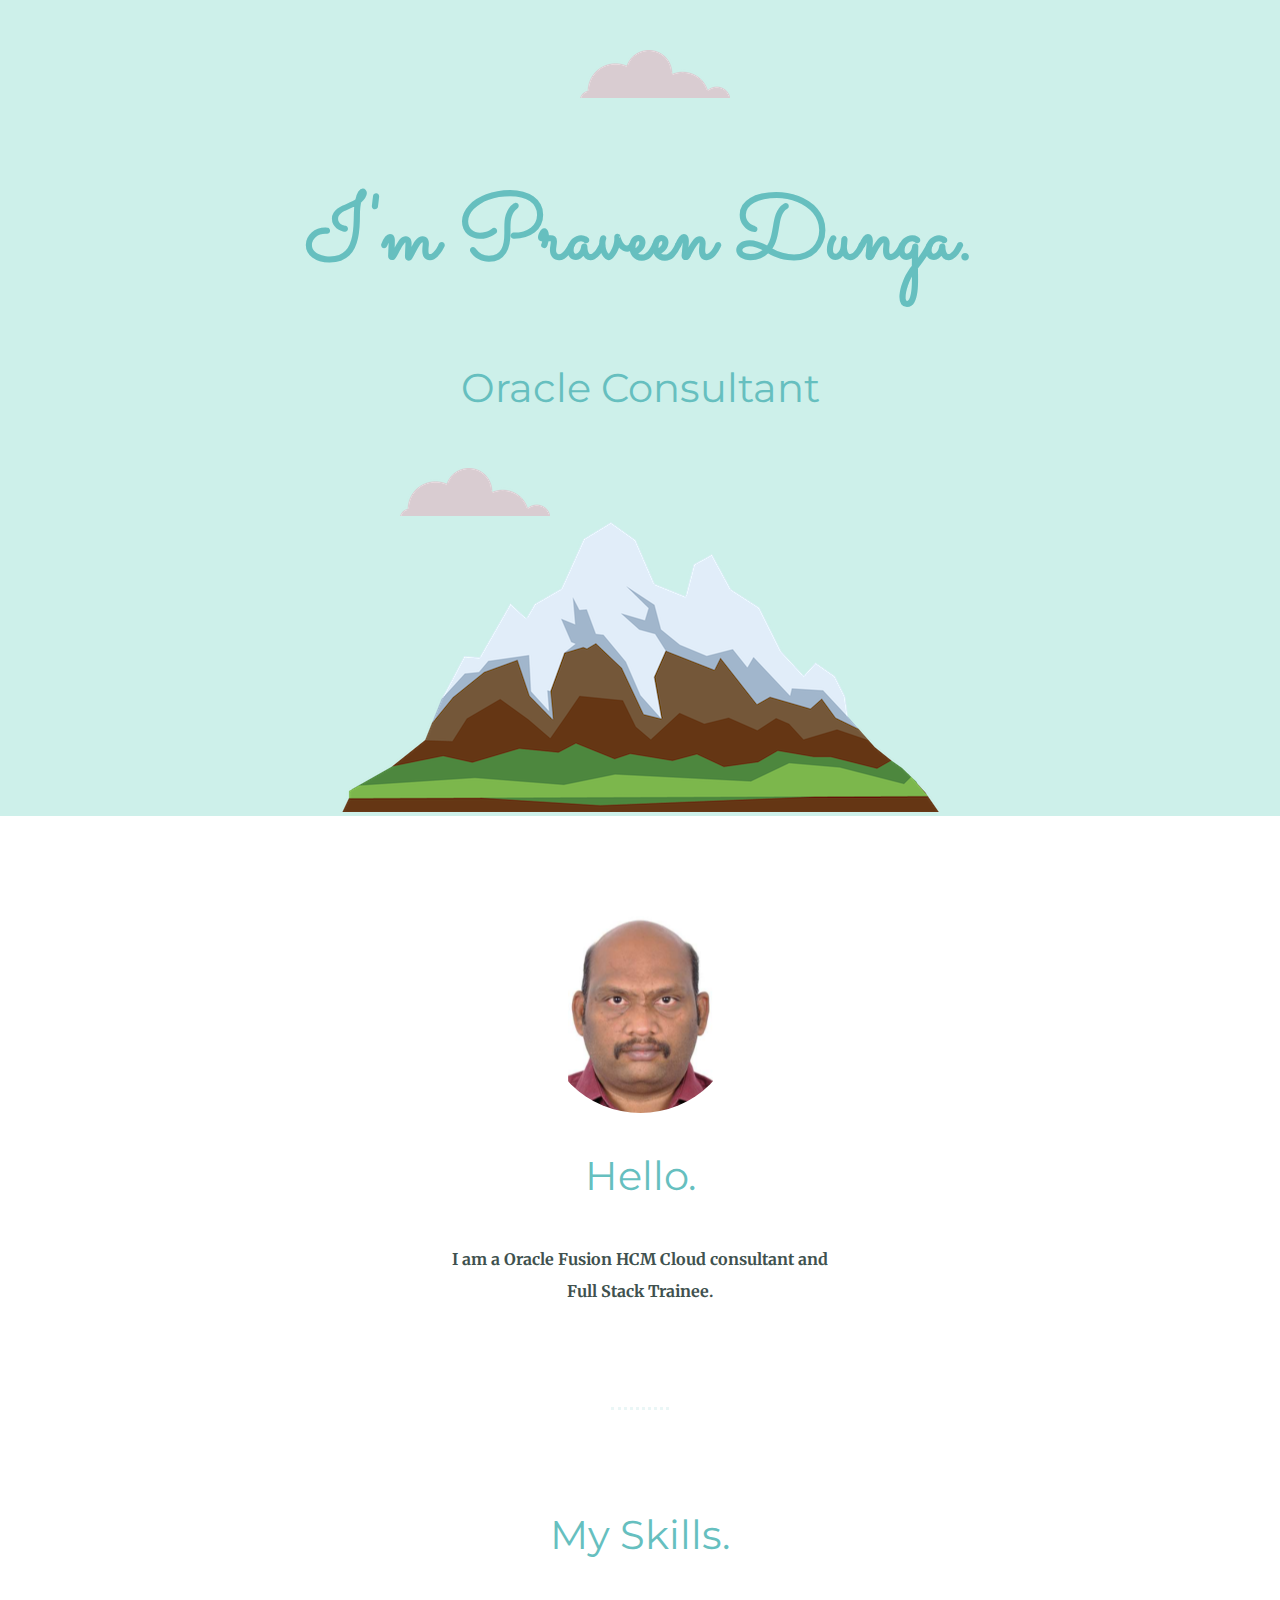
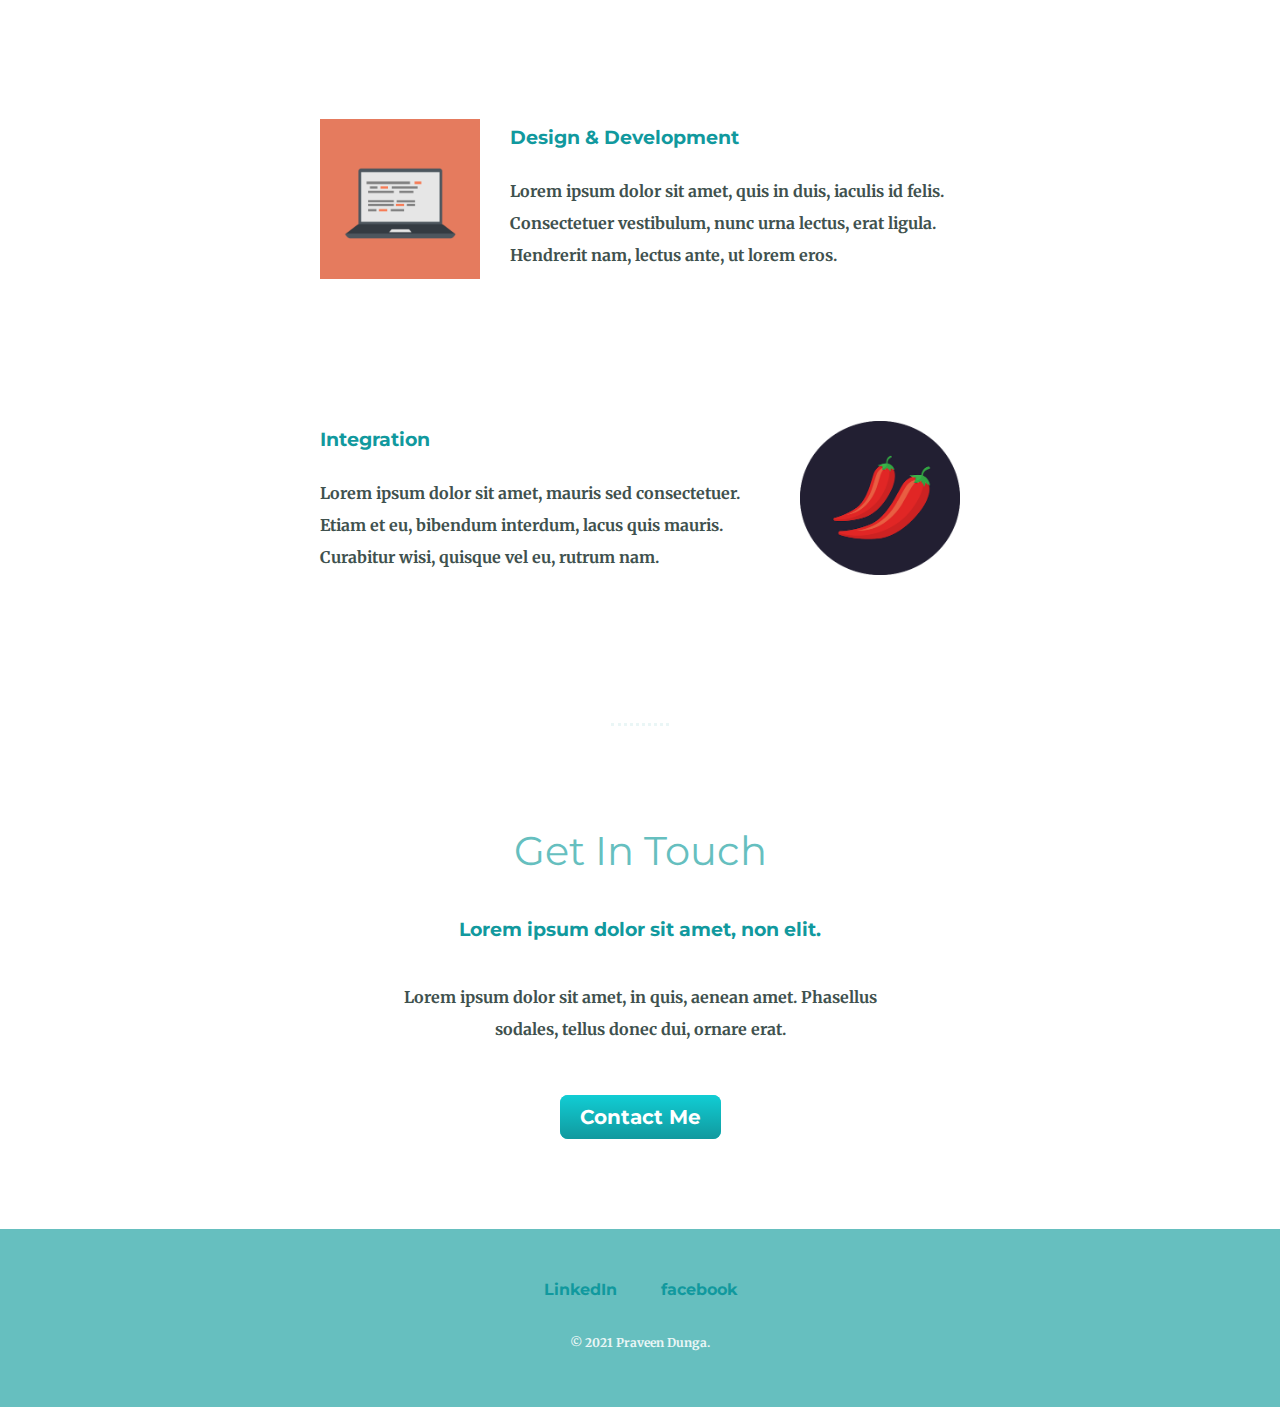
<file: index.html>
<!DOCTYPE html>
<html lang="en" dir="ltr">
  <head>
    <meta charset="utf-8">
    <title>Praveen Dunga</title>
    <link rel="stylesheet" href="css/styles.css">
    <link rel="icon" sizes="180x180" href="css\images\download.png">
    <link href="https://fonts.googleapis.com/css2?family=Hind+Siliguri&family=Merriweather:wght@300&family=Montserrat&family=Sacramento&display=swap" rel="stylesheet">
  </head>
  <body>
    <div class="top-container">
      <img class="top-cloud" src="css\images\cloud.png" alt="cloud-img">
      <h1>I'm Praveen Dunga.</h1>
      <h2>Oracle Consultant</h2>
      <img class="bottom-cloud" src="css\images\cloud.png" alt="cloud-img">
      <img src="css\images\mountain.png" alt="mountain-img">
    </div>

    <div class="middle-container">
      <div class="profile">
        <img src="css\images\PraveenPic-circle-cropped.png" alt="profile-pic">
        <h2>Hello.</h2>
        <p class="intro">I am a Oracle Fusion HCM Cloud consultant and  Full Stack Trainee.</p>
      </div>
      <hr>
      <div class="skills">
        <h2>My Skills.</h2>
        <div class="skill-row">
          <img class="comp-img" src="css\images\computer.png" alt="">
          <h3>Design & Development</h3>
          <p>Lorem ipsum dolor sit amet, quis in duis, iaculis id felis. Consectetuer vestibulum, nunc urna lectus, erat ligula. Hendrerit nam, lectus ante, ut lorem eros.</p>
        </div>
        <div class="skill-row">
          <img class="chilli-img" src="css\images\chillies.png" alt="">
          <h3>Integration</h3>
          <p>Lorem ipsum dolor sit amet, mauris sed consectetuer. Etiam et eu, bibendum interdum, lacus quis mauris. Curabitur wisi, quisque vel eu, rutrum nam.</p>
        </div>
      </div>
      <hr>
      <div class="contact-me">
        <h2>Get In Touch</h2>
        <h3>Lorem ipsum dolor sit amet, non elit.</h3>
        <p class="contact-message">Lorem ipsum dolor sit amet, in quis, aenean amet. Phasellus sodales, tellus donec dui, ornare erat.</p>
        <a class="btn" href="mailto:psoft7773@gmail.com">Contact Me</a>
      </div>
    </div>
    <div class="bottom-container">
        <a class="footer-link" href="https://www.linkedin.com/in/praveen-dunga-02922b26" target="_blank" rel="noopener noreferrer">LinkedIn</a>
        <a class="footer-link" href="https://www.facebook.com/praveen.dunga/about" target="_blank" rel="noopener noreferrer">facebook</a>
        <!---<a class="footer-link" href="https://twitter.com/">Twitter</a>--->
        <!---<a class="footer-link" href="https://www.praveendunga.in/" target="_blank" rel="noopener noreferrer">Website</a>--->
        <p class="copyright">© 2021 Praveen Dunga.</p>
      </div>
  </body>
</html>
</file>
<file: css/styles.css>
body{
   color: #40514E;
     margin:0;
     text-align: center;
     font-family: 'Merriweather', serif;
     font-weight: bold;
    }

h1{
  color: #66BFBF;
  font-size: 5.625rem;
  line-height: 2;
  margin: 50px auto 0 auto;
  font-family: 'Sacramento', cursive;
  }

h2{
  color: #66BFBF;
  font-weight: normal;
  font-size: 2.5rem;
  font-family: 'Montserrat', sans-serif;
  padding-bottom: 10px;
}


h3{
  color: #11999E;
  font-family: 'Montserrat', sans-serif;
}

p{
  line-height: 2;
}

hr{
  border: dotted #EAF6F6;
  border-bottom: none;
  width: 4%;
  margin: 100px auto;
}

a{
  color: #11999E;
  font-family: 'Montserrat', sans-serif;
  margin: 10px 20px;
  text-decoration: none;
}

a:hover{
  color: #EAF6F6;
}

.skill-row{
  width: 50%;
  margin: 150px auto 150px auto;
  text-align: left;
  line-height: 2;
}

.top-container{
  background-color: #CDF0EA;
  position: relative;
  padding-top:100px;
}

.middle-container{
  margin: 100px 0;
}

.bottom-container{
  background-color: #66BFBF;
  padding: 50px 0 20px;
}

.top-cloud{
  position: absolute;
  right: 550px;
  top: 50px;
}

.bottom-cloud{
  position: absolute;
  left:400px;
  bottom:300px;
}

.pro{text-decoration: underline;}

.intro{
  width:30%;
  margin: auto;
}

.comp-img{
  width: 25%;
  float: left;
  margin-right:30px;
}

.chilli-img{
width: 25%;
float: right;
margin-left:30px;
}

.contact-message{
  width: 40%;
  margin: 40px auto 60px;
}

.copyright{
  color: #EAF6F6;
  font-size: 0.75rem;
  padding: 20px 0;
}

.btn {
  background: #11cdd4;
  background-image: -webkit-linear-gradient(top, #11cdd4, #11999e);
  background-image: -moz-linear-gradient(top, #11cdd4, #11999e);
  background-image: -ms-linear-gradient(top, #11cdd4, #11999e);
  background-image: -o-linear-gradient(top, #11cdd4, #11999e);
  background-image: linear-gradient(to bottom, #11cdd4, #11999e);
  -webkit-border-radius: 8;
  -moz-border-radius: 8;
  border-radius: 8px;
  font-family: 'Montserrat', sans-serif;
  color: #FFFFFF;
  font-size: 20px;
  padding: 10px 20px 10px 20px;
  text-decoration: none;
}

.btn:hover {
  background: #30e3cb;
  background-image: -webkit-linear-gradient(top, #30e3cb, #2bc4ad);
  background-image: -moz-linear-gradient(top, #30e3cb, #2bc4ad);
  background-image: -ms-linear-gradient(top, #30e3cb, #2bc4ad);
  background-image: -o-linear-gradient(top, #30e3cb, #2bc4ad);
  background-image: linear-gradient(to bottom, #30e3cb, #2bc4ad);
  text-decoration: none;
}
</file>
